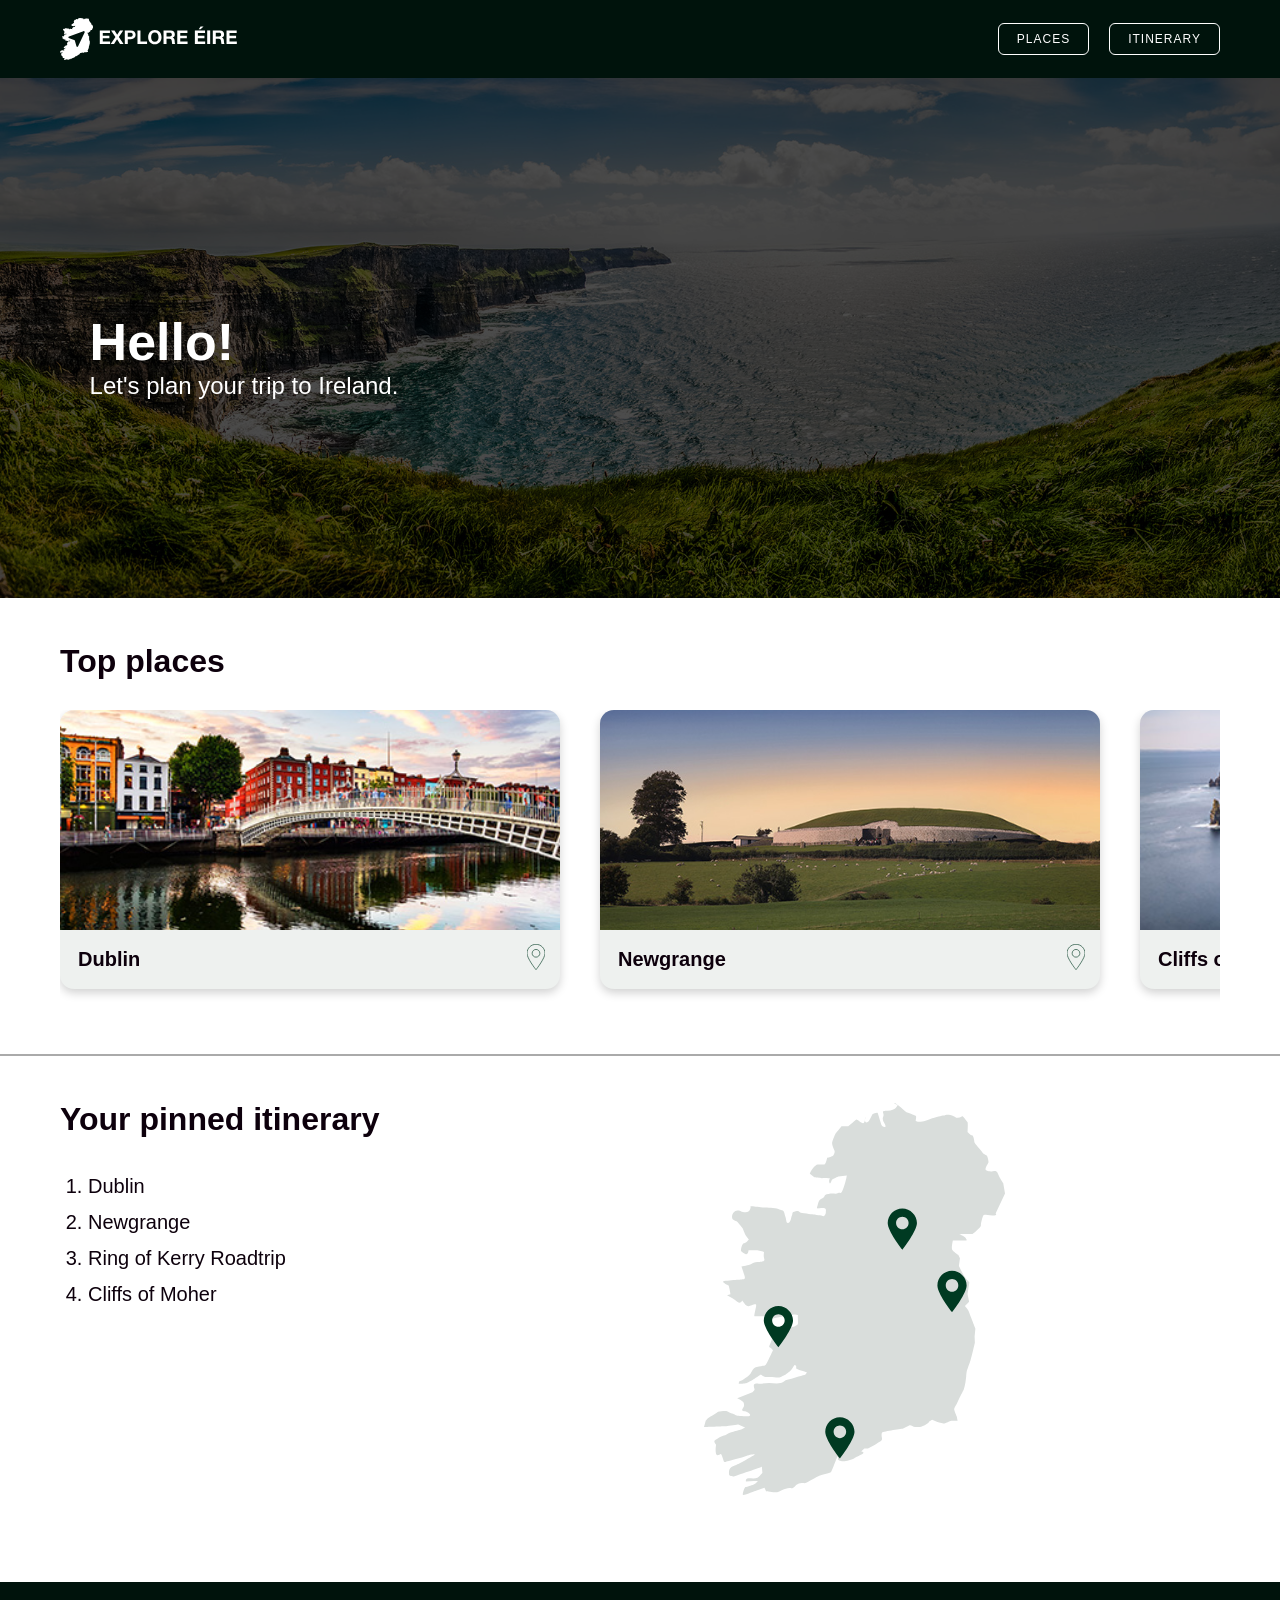
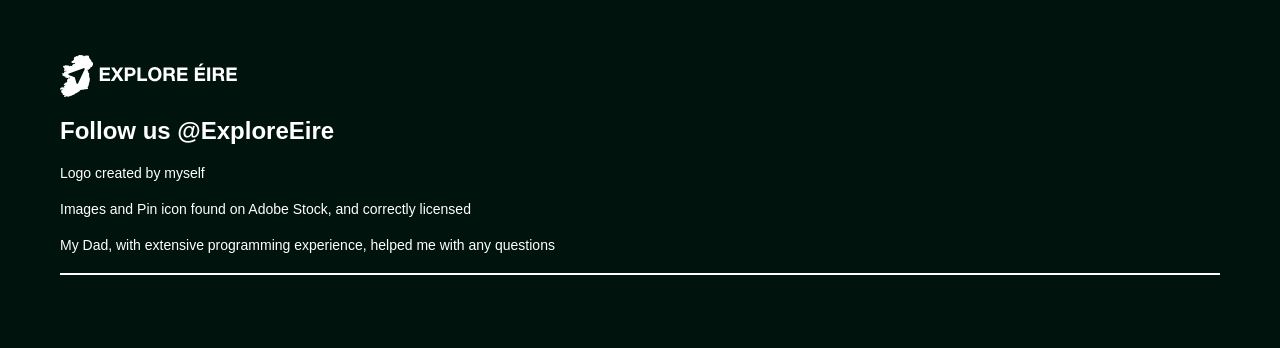
<file: index.html>
<!DOCTYPE html>
<html lang="en">
<head>
    <meta charset="UTF-8">
    <meta name="viewport" content="width=device-width, initial-scale=1.0">
    <title>Explore Eire</title>
    <link rel="stylesheet" href="CSS/style.css">
</head>

<body>
    <header>
        <div class="nav-container">
            <div class="logo">
                
                <img src="Images/Logo.svg" alt="Logo">
            </div>

            <nav>
                <a href="#places">PLACES</a>
                <a href="#itinerary">ITINERARY</a>
            </nav>
        </div>
    </header>

    <main>
        <section class="hero">
            <img src="Images/Homepage_Irishcoast.jpg" alt="Irish coastline">

            <div class="hero-text">
                <h1>Hello!</h1>
                <p>Let's plan your trip to Ireland.</p>
            </div>
        </section>

        <section class="content-section" id="places">
            <h2>Top places</h2>

            <div class="card-row">
    <article class="place-card">
        <input type="checkbox" id="dublin">
        <label for="dublin" class="pin">
            <svg xmlns="http://www.w3.org/2000/svg" viewBox="0 0 56.91 80.35">
                <path d="M28.46,0C12.77,0,0,12.77,0,28.46s26.27,49.09,27.39,50.52l1.07,1.37,1.07-1.37c1.12-1.43,27.39-35.26,27.39-50.52S44.15,0,28.46,0h0ZM28.46,16.26c6.72,0,12.2,5.47,12.2,12.2s-5.47,12.2-12.2,12.2-12.2-5.47-12.2-12.2,5.47-12.2,12.2-12.2Z"/>
            </svg>
        </label>
        <img src="Images/Dublin.jpg" alt="Dublin">
        <h3>Dublin</h3>
    </article>

    <article class="place-card">
        <input type="checkbox" id="newgrange">
        <label for="newgrange" class="pin">
            <svg xmlns="http://www.w3.org/2000/svg" viewBox="0 0 56.91 80.35">
                <path d="M28.46,0C12.77,0,0,12.77,0,28.46s26.27,49.09,27.39,50.52l1.07,1.37,1.07-1.37c1.12-1.43,27.39-35.26,27.39-50.52S44.15,0,28.46,0h0ZM28.46,16.26c6.72,0,12.2,5.47,12.2,12.2s-5.47,12.2-12.2,12.2-12.2-5.47-12.2-12.2,5.47-12.2,12.2-12.2Z"/>
            </svg>
        </label>
        <img src="Images/Newgrange.jpg" alt="Newgrange">
        <h3>Newgrange</h3>
    </article>

    <article class="place-card">
        <input type="checkbox" id="cliffs">
        <label for="cliffs" class="pin">
            <svg xmlns="http://www.w3.org/2000/svg" viewBox="0 0 56.91 80.35">
                <path d="M28.46,0C12.77,0,0,12.77,0,28.46s26.27,49.09,27.39,50.52l1.07,1.37,1.07-1.37c1.12-1.43,27.39-35.26,27.39-50.52S44.15,0,28.46,0h0ZM28.46,16.26c6.72,0,12.2,5.47,12.2,12.2s-5.47,12.2-12.2,12.2-12.2-5.47-12.2-12.2,5.47-12.2,12.2-12.2Z"/>
            </svg>
        </label>
        <img src="Images/CliffsofMoher.jpg" alt="Cliffs of Moher">
        <h3>Cliffs of Moher</h3>
    </article>

    <article class="place-card">
        <input type="checkbox" id="ring">
        <label for="ring" class="pin">
            <svg xmlns="http://www.w3.org/2000/svg" viewBox="0 0 56.91 80.35">
                <path d="M28.46,0C12.77,0,0,12.77,0,28.46s26.27,49.09,27.39,50.52l1.07,1.37,1.07-1.37c1.12-1.43,27.39-35.26,27.39-50.52S44.15,0,28.46,0h0ZM28.46,16.26c6.72,0,12.2,5.47,12.2,12.2s-5.47,12.2-12.2,12.2-12.2-5.47-12.2-12.2,5.47-12.2,12.2-12.2Z"/>
            </svg>
        </label>
        <img src="Images/RingofKerry.jpg" alt="Ring of Kerry">
        <h3>Ring of Kerry</h3>
    </article>

    <article class="place-card">
        <input type="checkbox" id="causeway">
        <label for="causeway" class="pin">
            <svg xmlns="http://www.w3.org/2000/svg" viewBox="0 0 56.91 80.35">
                <path d="M28.46,0C12.77,0,0,12.77,0,28.46s26.27,49.09,27.39,50.52l1.07,1.37,1.07-1.37c1.12-1.43,27.39-35.26,27.39-50.52S44.15,0,28.46,0h0ZM28.46,16.26c6.72,0,12.2,5.47,12.2,12.2s-5.47,12.2-12.2,12.2-12.2-5.47-12.2-12.2,5.47-12.2,12.2-12.2Z"/>
            </svg>
        </label>
        <img src="Images/GiantsCauseway.jpg" alt="Giants Causeway">
        <h3>Giant's Causeway</h3>
    </article>
</div>
        </section>

        <section class="itinerary-section" id="itinerary">
            <div class="itinerary-list">
                <h2>Your pinned itinerary</h2>

                <ol>
                    <li>Dublin</li>
                    <li>Newgrange</li>
                    <li>Ring of Kerry Roadtrip</li>
                    <li>Cliffs of Moher</li>
                </ol>
            </div>

            <div class="map">
                <img src="Images/IrelandMap.svg" alt="Map of Ireland with location pins">
            </div>
        </section>
    </main>

    <footer>
        <div class="footer-container">
            <div class="logo">
                
                <img src="Images/Logo.svg" alt="Logo">
            </div>
            <h2>Follow us @ExploreEire</h2>
        
            <p>Logo created by myself </p>
            <p>Images and Pin icon found on Adobe Stock, and correctly licensed</p>
            <p>My Dad, with extensive programming experience, helped me with any questions</p>
            
            <div class="footer-line"></div>
        </div>
    </footer>
</body>
</html>
</file>
<file: CSS/style.css>
body {
    margin: 0;
    background: #ffffff;
    color: #0d000c;
    font-family: Helvetica, sans-serif;
}

p {
    font-size: 16px;
    margin: 0;
}

header {
    width: 100%;
    background-color: #00130c;
}

.nav-container {
    max-width: 1450px;
    margin: 0 auto;
    padding: 18px 60px;
    box-sizing: border-box;
    display: flex;
    justify-content: space-between;
    align-items: center;
}

.logo img {
    height: 42px;
    display: block;
}

nav {
    display: flex;
    gap: 20px;
}

nav a {
    color: white;
    text-decoration: none;
    padding: 8px 18px;
    border: 1px solid white;
    border-radius: 6px;
    font-size: 12px;
    letter-spacing: 1px;
}

nav a:hover,
nav a:focus {
    background-color: white;
    color: #00130c;
}

.hero {
    position: relative;
    width: 100%;
    height: 520px;
    overflow: hidden;
}

.hero img {
    width: 100%;
    height: 100%;
    object-fit: cover;
    display: block;
    filter: brightness(30%);
}

.hero-text {
    position: absolute;
    left: 7%;
    top: 45%;
    color: white;
}

.hero-text h1 {
    font-size: 52px;
    margin: 0;
}

.hero-text p {
    font-size: 24px;
}

.content-section,
.itinerary-section {
    max-width: 1450px;
    margin: 0 auto;
    padding: 45px 60px;
    box-sizing: border-box;
}

.content-section h2,
.itinerary-section h2 {
    font-size: 32px;
    margin: 0 0 30px;
}

.card-row {
    display: flex;
    gap: 40px;
    overflow-x: auto;
    overflow-y: hidden;
    scroll-behavior: smooth;
    padding-bottom: 20px;
}

.card-row::-webkit-scrollbar {
    height: 10px;
}

.card-row::-webkit-scrollbar-thumb {
    background: #7d8f89;
    border-radius: 10px;
}

.card-row::-webkit-scrollbar-track {
    background: #dfe6e2;
}

.place-card {
    position: relative;
    width: 500px;
    flex-shrink: 0;
    overflow: hidden;
    
    border-radius: 14px;
    background-color: #eef1ef;
    box-shadow: 0 4px 10px rgba(0, 0, 0, 0.18);
    animation: slideIn 0.7s ease forwards;
}

.place-card input {
    display: none;
}

.pin {
    position: absolute;
    bottom: 15px;
    right: 15px;
    cursor: pointer;
    z-index: 2;
}

.pin svg {
    width: 18px;
    height: 26px;
}

.pin svg path {
    fill: transparent;
    stroke: #003a22;
    stroke-width: 2;
    transition: fill .2s ease, transform .2s ease;
}

.place-card input:checked + .pin svg path {
    fill: #003a22;
}

.pin:hover svg {
    transform: scale(1.1);
}

.place-card img {
    width: 100%;
    height: 220px;
    object-fit: cover;
    display: block;
}

.place-card h3 {
    margin: 0;
    padding: 18px;
    font-size: 20px;
}

.place-card:hover,
.place-card:focus-within {
    transform: translateY(-4px);
}

@keyframes slideIn {
    from {
        transform: translateX(120px);
        opacity: 0;
    }

    to {
        transform: translateX(0);
        opacity: 1;
    }
}

.itinerary-section {
    border-top: 2px solid #aaa;
    display: flex;
    justify-content: space-between;
    align-items: flex-start;
    gap: 60px;
}

.itinerary-list {
    flex: 1;
}

.itinerary-list ol {
    margin: 0;
    padding-left: 28px;
    font-size: 20px;
    line-height: 1.8;
}

.map {
    width: 45%;
}

.map img {
    width: 60%;
    height: auto;
    display: block;
}

footer {
    background-color: #00130c;
    color: white;
    padding: 55px 0;
    margin-top: 40px;
}

.footer-container {
    max-width: 1450;
    margin: 0 auto;
    padding: 18px 60px;
}

footer h3 {
    font-size: 16px;
    letter-spacing: 2px;
}

footer p {
    margin: 20px 0;
    font-size: 14px;
}

.footer-line {
    margin-top: 20px;
    height: 2px;
    background-color: white;
    width: 100%;
}

@media (max-width: 750px) {
    .nav-container {
        padding: 15px 20px;
    }

    nav {
        gap: 8px;
    }

    nav a {
        padding: 7px 10px;
        font-size: 10px;
    }

    .hero {
        height: 360px;
    }

    .hero-text h1 {
        font-size: 38px;
    }

    .content-section,
    .itinerary-section {
        padding: 35px 25px;
    }

    .card-row {
    gap: 20px;
}
    .itinerary-section {
        flex-direction: column;
    }

    .map {
        width: 100%;
    }
}
</file>
